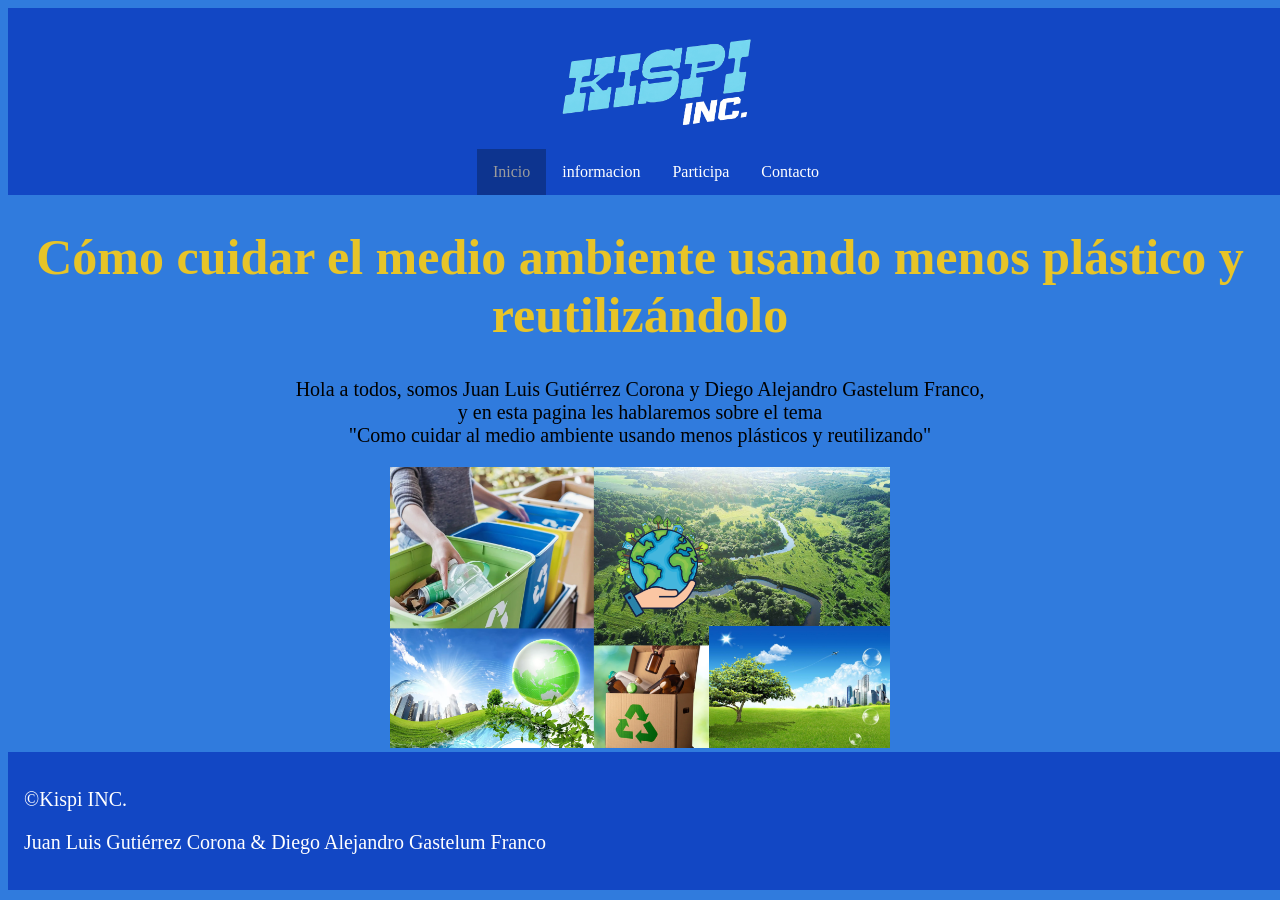
<file: index.html>
<!DOCTYPE html>
<html lang="es">
<head>
<meta charset="UTF-8">
<meta name="viewport" content="width=device-width, initial-scale=1">
<title>Inicio</title>
<link rel="stylesheet" href="css/styles.css">
</head>
<body>
    <!-- CABEZA DE LA PAGINA -->
     <header class="inicio">
        <a href="index.html">
        <img width="10%" class="logo" src="img/Kispi INC..png">
        </a>
    </header>
    <nav class="escoge">
        <ul>
            <li><a href="index.html" class="aqui">Inicio</a></li>
            <li><a href="informacion.html">informacion</a></li>
            <li><a href="participa.html">Participa</a></li>
            <li><a href="contacto.html">Contacto</a></li>
        </ul>
    </nav>
    <!-- INFORMACION -->
    <h1 class="bajar">Cómo cuidar el medio ambiente usando menos plástico y reutilizándolo</h1>
    <p class="bajar">Hola a todos, somos Juan Luis Gutiérrez Corona y Diego Alejandro Gastelum Franco,<br>
        y en esta pagina les hablaremos sobre el tema<br> 
        "Como cuidar al medio ambiente usando menos plásticos y reutilizando"</p>
        <div align="center">
        <img class="imagen" src="img/colacicla.png">
        </div>
    <!-- PIE DE PAGINA -->
     <footer class="pie">
        <p class="final">©Kispi INC.</p>
        <p class="final">Juan Luis Gutiérrez Corona & Diego Alejandro Gastelum Franco</p>
     </footer>
</body>
</html>
</file>
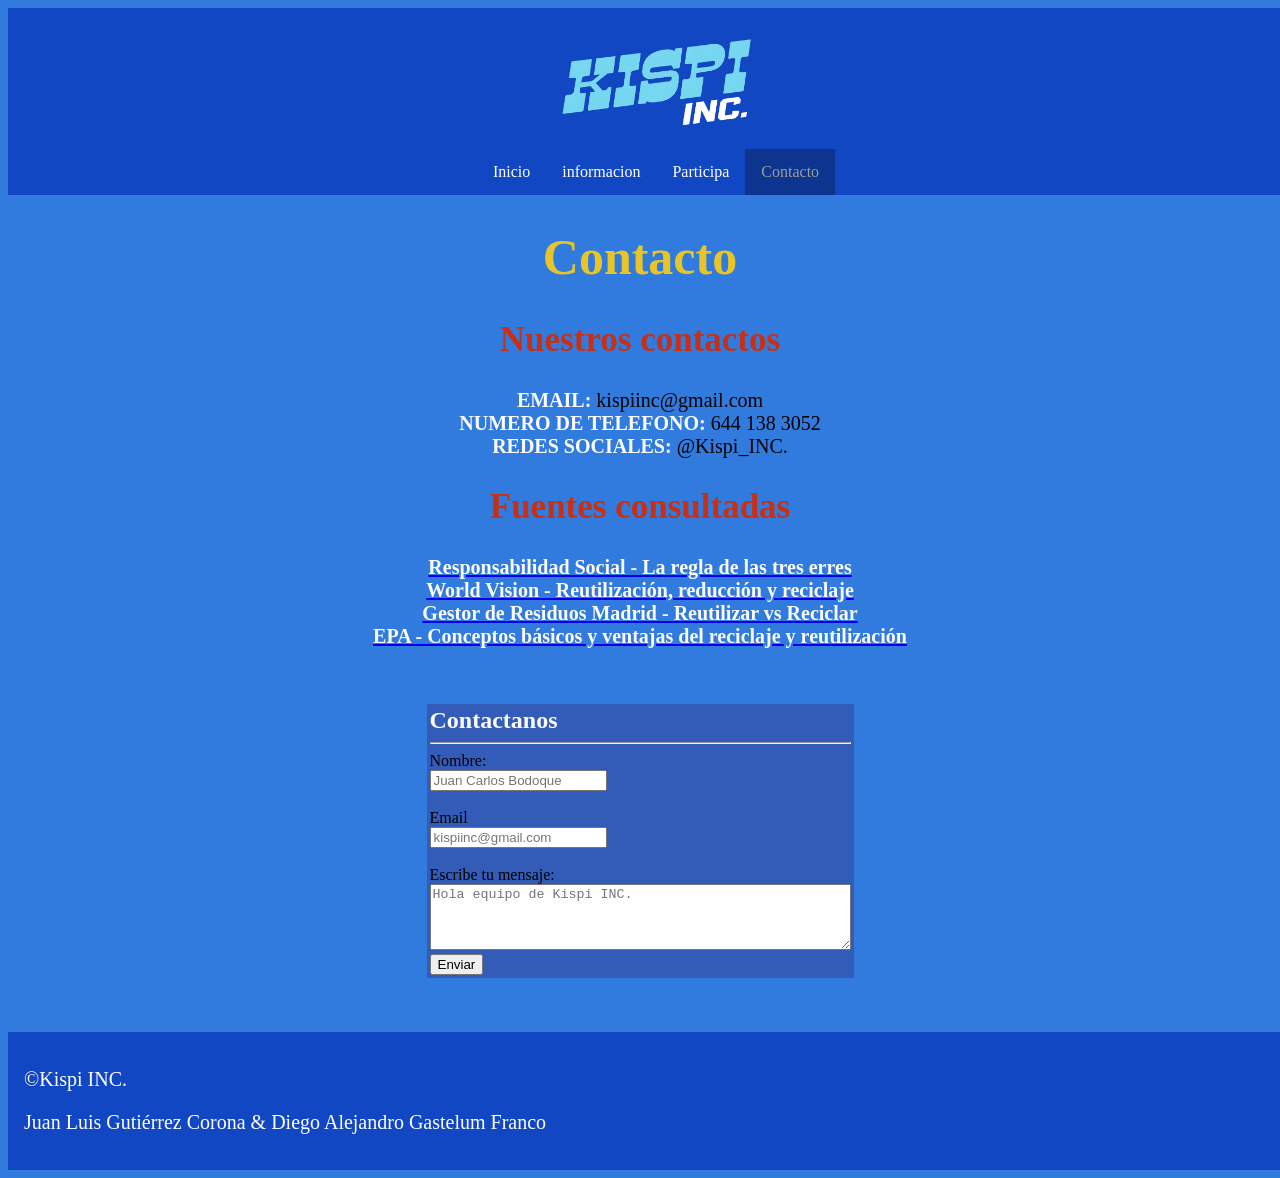
<file: contacto.html>
<!DOCTYPE html>
<html lang="es">
<head>
<meta charset="UTF-8">
<meta name="viewport" content="width=device-width, initial-scale=1">
<title>Contacto</title>
<link rel="stylesheet" href="css/styles.css">
</head>
<body>
    <!-- CABEZA DE LA PAGINA -->
    <header class="inicio">
        <a href="index.html">
        <img width="10%" class="logo" src="img/Kispi INC..png">
        </a>
    </header>
    <nav class="escoge">
        <ul>
            <li><a href="index.html">Inicio</a></li>
            <li><a href="informacion.html">informacion</a></li>
            <li><a href="participa.html">Participa</a></li>
            <li><a href="contacto.html" class="aqui">Contacto</a></li>
        </ul>
    </nav>
    <!-- INFORMACION -->
     <h1 class="bajar">Contacto</h1>

     <h2 class="bajar">Nuestros contactos</h2>

     <p class="bajar"><b>EMAIL:</b> kispiinc@gmail.com<br>
     <b>NUMERO DE TELEFONO:</b> 644 138 3052<br>
     <b>REDES SOCIALES:</b> @Kispi_INC.</p>

     <h2 class="bajar">Fuentes consultadas</h2>

     <p class="bajar"><a href="https://responsabilidadsocial.net/3r-la-regla-de-las-tres-erres-reducir-reciclar-y-reutilizar/"><b>
            Responsabilidad Social - La regla de las tres erres</b></a><br>
        <a href="https://worldvisionamericalatina.org/reutilizacion-cual-es-su-importancia/"><b>
            World Vision - Reutilización, reducción y reciclaje</b></a><br>
        <a href="https://gestorderesiduosmadrid.es/reutilizar-vs-reciclar-diferencias-y-beneficios/"><b>
            Gestor de Residuos Madrid - Reutilizar vs Reciclar</b></a><br>
        <a href="https://espanol.epa.gov/espanol/conceptos-basicos-y-ventajas-del-reciclaje"><b>
            EPA - Conceptos básicos y ventajas del reciclaje y reutilización</b></a><br></p> <br><br>

            
            <table class="formulario" align="center">
        <tr>
            <td>
            <font size="5"><b>Contactanos</b></font><br>
        <hr>
            <form>
                <label>Nombre:<br>
                <input type="text" placeholder="Juan Carlos Bodoque"></label><br><br>

                <label>Email<br>
                <input type="email" placeholder="kispiinc@gmail.com"></label><br><br>

                <label for="mensaje">Escribe tu mensaje:</label><br>
                <textarea id="mensaje" name="mensaje" rows="4" cols="50" placeholder="Hola equipo de Kispi INC."></textarea><br>

                <button>Enviar</button>
            </form>
            </td>
        </tr>
    </table><br><br><br>

     <!-- PIE DE PAGINA -->
      <footer class="pie">
        <p class="final">©Kispi INC.</p>
        <p class="final">Juan Luis Gutiérrez Corona & Diego Alejandro Gastelum Franco</p>
     </footer>
</body>
</html>
</file>
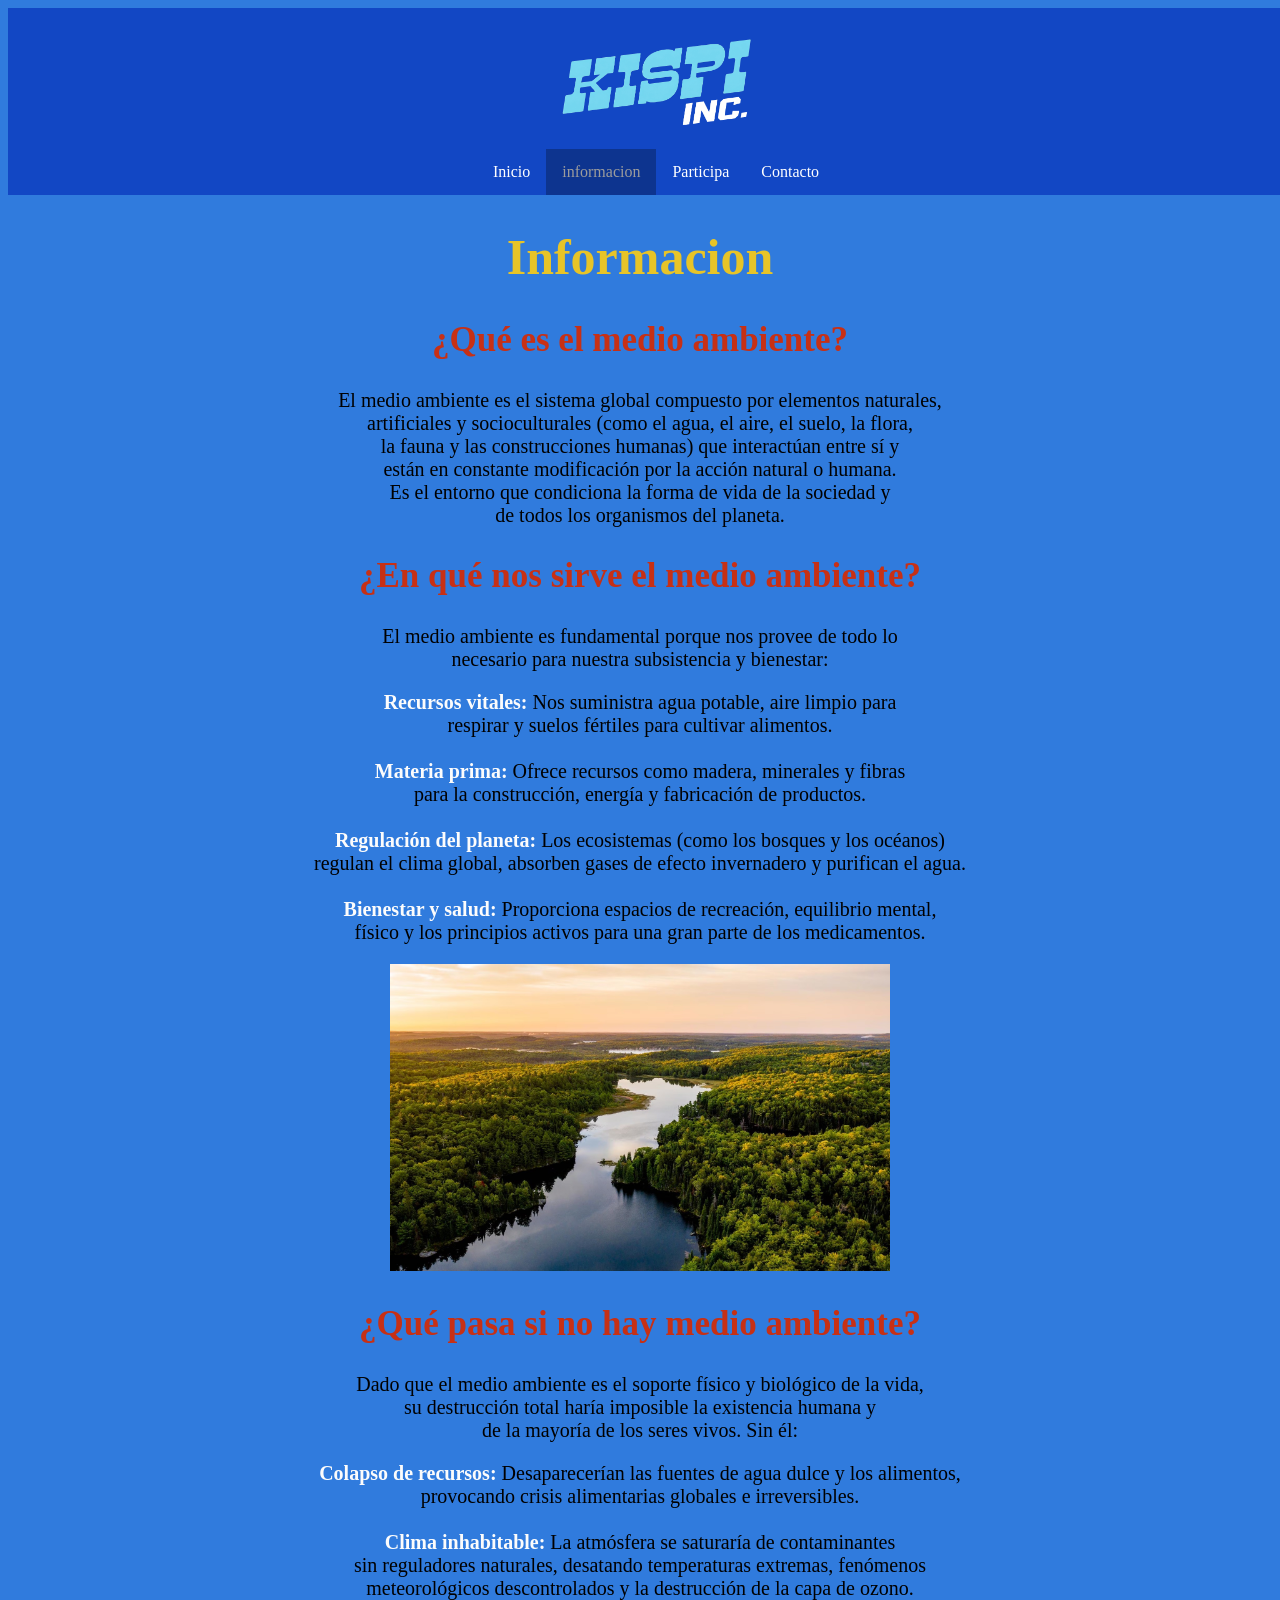
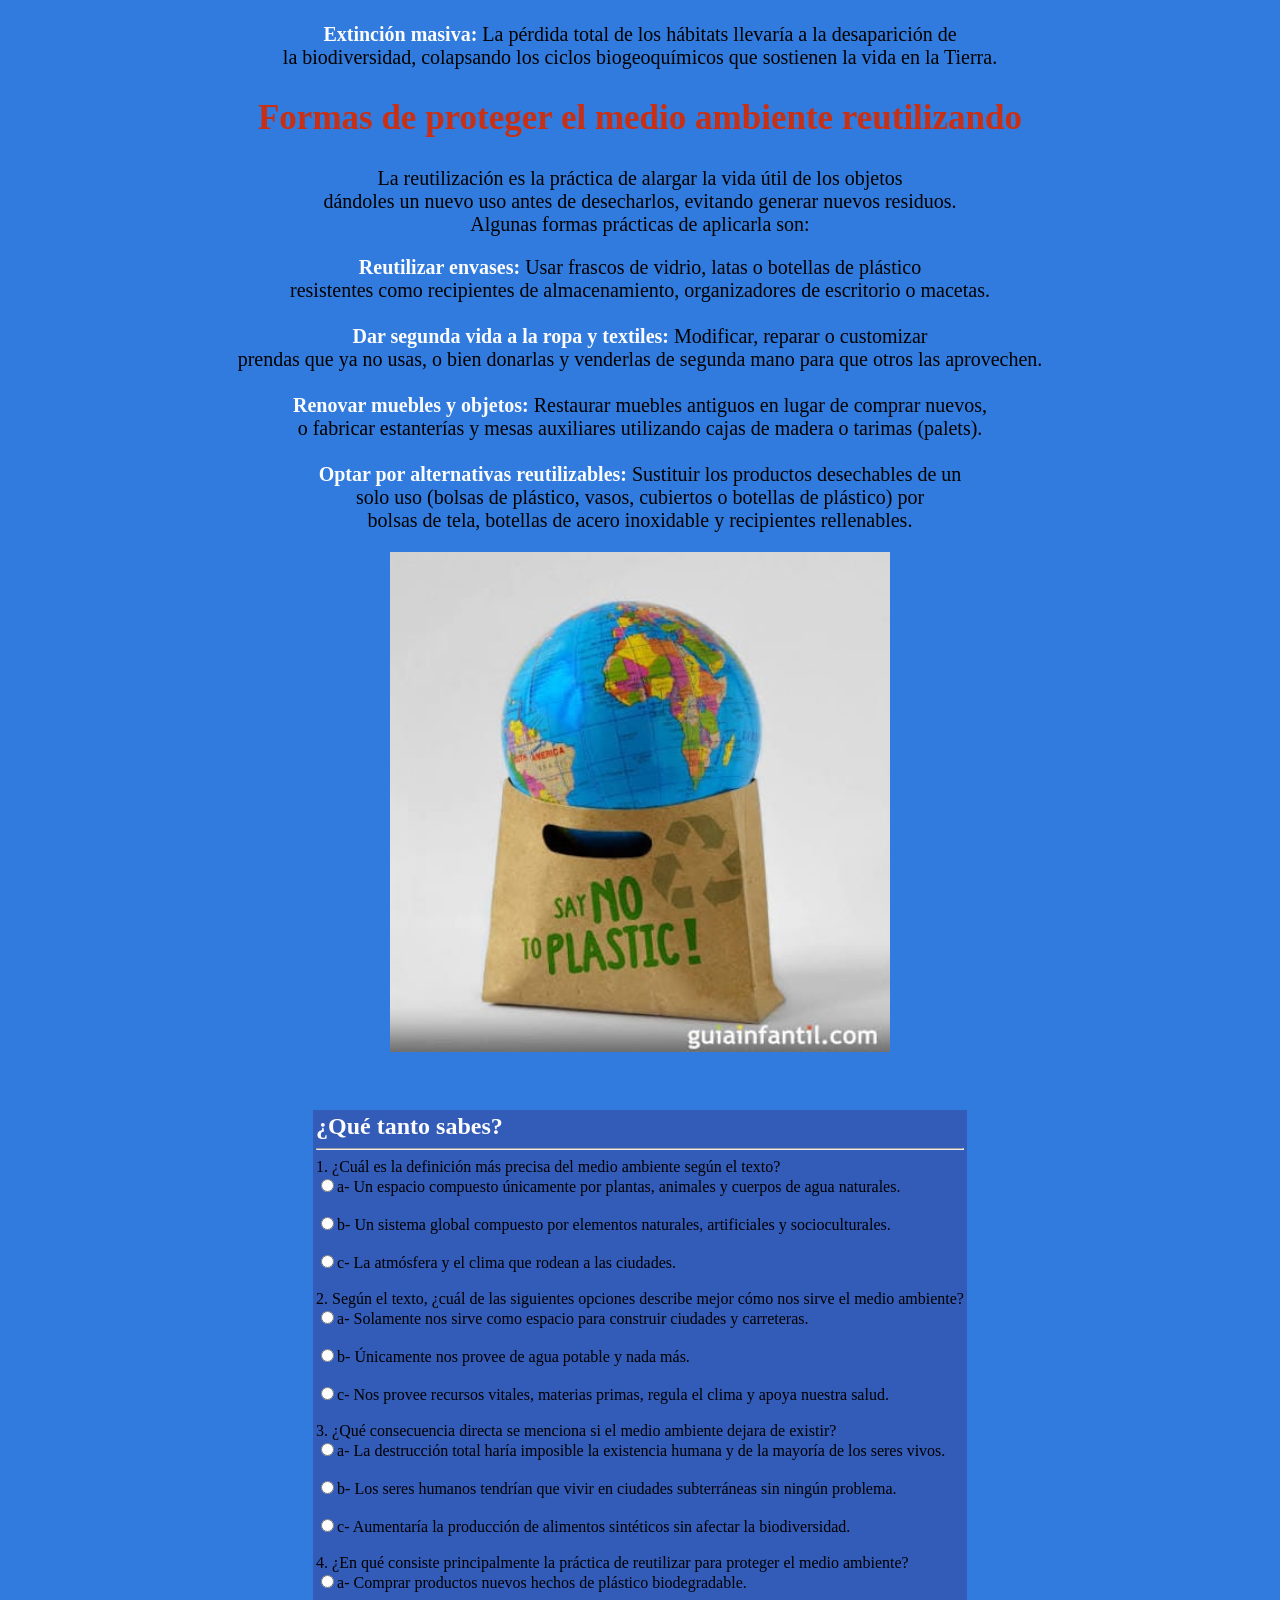
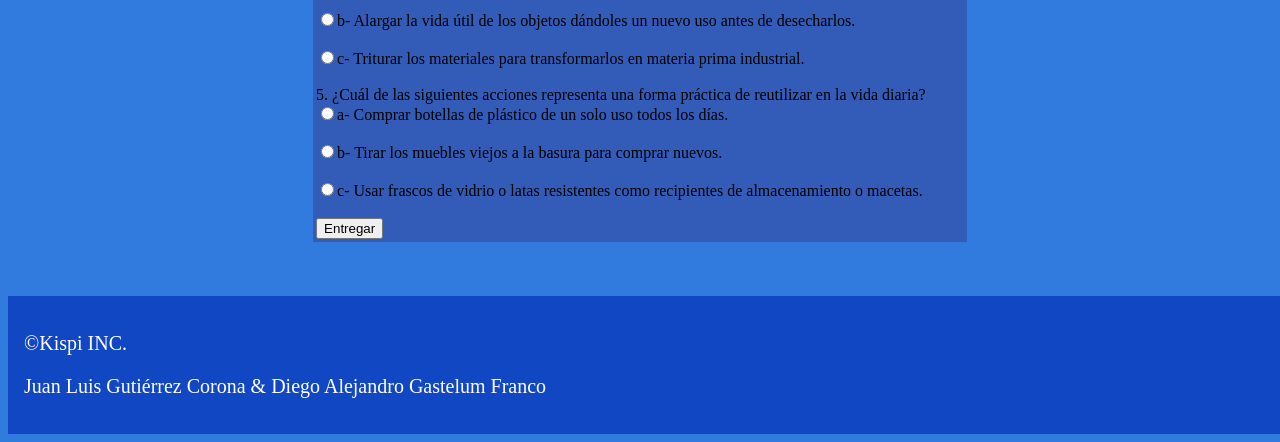
<file: informacion.html>
<!DOCTYPE html>
<html lang="es">
<head>
<meta charset="UTF-8">
<meta name="viewport" content="width=device-width, initial-scale=1">
<title>Informacion</title>
<link rel="stylesheet" href="css/styles.css">
</head>
<body>
    <!-- CABEZA DE LA PAGINA -->
    <header class="inicio">
        <a href="index.html">
        <img width="10%" class="logo" src="img/Kispi INC..png">
        </a>
    </header>
    <nav class="escoge">
        <ul>
            <li><a href="index.html">Inicio</a></li>
            <li><a href="informacion.html" class="aqui">informacion</a></li>
            <li><a href="participa.html">Participa</a></li>
            <li><a href="contacto.html">Contacto</a></li>
        </ul>
    </nav>
    <!-- INFORMACION -->
    <h1 class="bajar">Informacion</h1>

    <h2>¿Qué es el medio ambiente?</h2>

    <p class="bajar">El medio ambiente es el sistema global compuesto por elementos naturales,<br>
    artificiales y socioculturales (como el agua, el aire, el suelo, la flora,<br>
    la fauna y las construcciones humanas) que interactúan entre sí y<br>
    están en constante modificación por la acción natural o humana.<br>
    Es el entorno que condiciona la forma de vida de la sociedad y<br>
    de todos los organismos del planeta.</p>

    <h2>¿En qué nos sirve el medio ambiente?</h2>

    <p class="bajar">El medio ambiente es fundamental porque nos provee de todo lo<br>
     necesario para nuestra subsistencia y bienestar:</p>

    <p class="bajar"><b>Recursos vitales:</b> Nos suministra agua potable, aire limpio para<br>
     respirar y suelos fértiles para cultivar alimentos.<br><br>
    <b>Materia prima:</b> Ofrece recursos como madera, minerales y fibras<br>
     para la construcción, energía y fabricación de productos.<br><br>
    <b>Regulación del planeta:</b> Los ecosistemas (como los bosques y los océanos)<br>
     regulan el clima global, absorben gases de efecto invernadero y purifican el agua.<br><br>
    <b>Bienestar y salud:</b> Proporciona espacios de recreación, equilibrio mental,<br>
     físico y los principios activos para una gran parte de los medicamentos.</p>

     <div align="center">
     <img class="imagen" src="img/ambiente.jpeg">
     </div>

    <h2>¿Qué pasa si no hay medio ambiente?</h2>

    <p class="bajar">Dado que el medio ambiente es el soporte físico y biológico de la vida,<br>
     su destrucción total haría imposible la existencia humana y<br> 
     de la mayoría de los seres vivos. Sin él:</p>

    <p class="bajar"><b>Colapso de recursos:</b> Desaparecerían las fuentes de agua dulce y los alimentos,<br>
     provocando crisis alimentarias globales e irreversibles.<br><br>
    <b>Clima inhabitable:</b> La atmósfera se saturaría de contaminantes<br> 
     sin reguladores naturales, desatando temperaturas extremas, fenómenos<br> 
     meteorológicos descontrolados y la destrucción de la capa de ozono.<br><br>
    <b>Extinción masiva:</b> La pérdida total de los hábitats llevaría a la desaparición de<br>
     la biodiversidad, colapsando los ciclos biogeoquímicos que sostienen la vida en la Tierra.</p>

    <h2>Formas de proteger el medio ambiente reutilizando</h2>

    <p class="bajar">La reutilización es la práctica de alargar la vida útil de los objetos<br>
     dándoles un nuevo uso antes de desecharlos, evitando generar nuevos residuos.<br>
     Algunas formas prácticas de aplicarla son:</p>

     <p class="bajar"><b>Reutilizar envases:</b> Usar frascos de vidrio, latas o botellas de plástico<br>
     resistentes como recipientes de almacenamiento, organizadores de escritorio o macetas.<br><br>
     <b>Dar segunda vida a la ropa y textiles:</b> Modificar, reparar o customizar<br>
     prendas que ya no usas, o bien donarlas y venderlas de segunda mano para que otros las aprovechen.<br><br>
     <b>Renovar muebles y objetos:</b> Restaurar muebles antiguos en lugar de comprar nuevos,<br>
     o fabricar estanterías y mesas auxiliares utilizando cajas de madera o tarimas (palets).<br><br>
     <b>Optar por alternativas reutilizables:</b> Sustituir los productos desechables de un<br>
     solo uso (bolsas de plástico, vasos, cubiertos o botellas de plástico) por<br>
     bolsas de tela, botellas de acero inoxidable y recipientes rellenables.</p>

     <div align="center">
     <img class="imagen" src="img/proteger.jpeg">
     </div>

     <br><br><br>

    <table class="formulario" align="center">
        <tr>
            <td>
            <font size="5"><b>¿Qué tanto sabes?</b></font><br>
        <hr>
            <form>
                <label>1. ¿Cuál es la definición más precisa del medio ambiente según el texto?<br>
                <input type="radio" name="1">a- Un espacio compuesto únicamente por plantas, animales y cuerpos de agua naturales.</label><br><br>
                <input type="radio" name="1">b- Un sistema global compuesto por elementos naturales, artificiales y socioculturales.</label><br><br>
                <input type="radio" name="1">c- La atmósfera y el clima que rodean a las ciudades.</label><br><br>

                <label>2. Según el texto, ¿cuál de las siguientes opciones describe mejor cómo nos sirve el medio ambiente?<br>
                <input type="radio" name="2">a- Solamente nos sirve como espacio para construir ciudades y carreteras.</label><br><br>
                <input type="radio" name="2">b- Únicamente nos provee de agua potable y nada más.</label><br><br>
                <input type="radio" name="2">c- Nos provee recursos vitales, materias primas, regula el clima y apoya nuestra salud.</label><br><br>

                <label>3. ¿Qué consecuencia directa se menciona si el medio ambiente dejara de existir?<br>
                <input type="radio" name="3">a- La destrucción total haría imposible la existencia humana y de la mayoría de los seres vivos.</label><br><br>
                <input type="radio" name="3">b- Los seres humanos tendrían que vivir en ciudades subterráneas sin ningún problema.</label><br><br>
                <input type="radio" name="3">c- Aumentaría la producción de alimentos sintéticos sin afectar la biodiversidad.</label><br><br>

                <label>4. ¿En qué consiste principalmente la práctica de reutilizar para proteger el medio ambiente?<br>
                <input type="radio" name="4">a- Comprar productos nuevos hechos de plástico biodegradable.</label><br><br>
                <input type="radio" name="4">b- Alargar la vida útil de los objetos dándoles un nuevo uso antes de desecharlos.</label><br><br>
                <input type="radio" name="4">c- Triturar los materiales para transformarlos en materia prima industrial.</label><br><br>

                <label>5. ¿Cuál de las siguientes acciones representa una forma práctica de reutilizar en la vida diaria?<br>
                <input type="radio" name="5">a- Comprar botellas de plástico de un solo uso todos los días.</label><br><br>
                <input type="radio" name="5">b- Tirar los muebles viejos a la basura para comprar nuevos.</label><br><br>
                <input type="radio" name="5">c- Usar frascos de vidrio o latas resistentes como recipientes de almacenamiento o macetas.</label><br><br>

                <button>Entregar</button>
            </form>
            </td>
        </tr>
    </table>
    <br><br><br>

     <!-- PIE DE PAGINA -->
      <footer class="pie">
        <p class="final">©Kispi INC.</p>
        <p class="final">Juan Luis Gutiérrez Corona & Diego Alejandro Gastelum Franco</p>
     </footer>
</body>
</html>
</file>
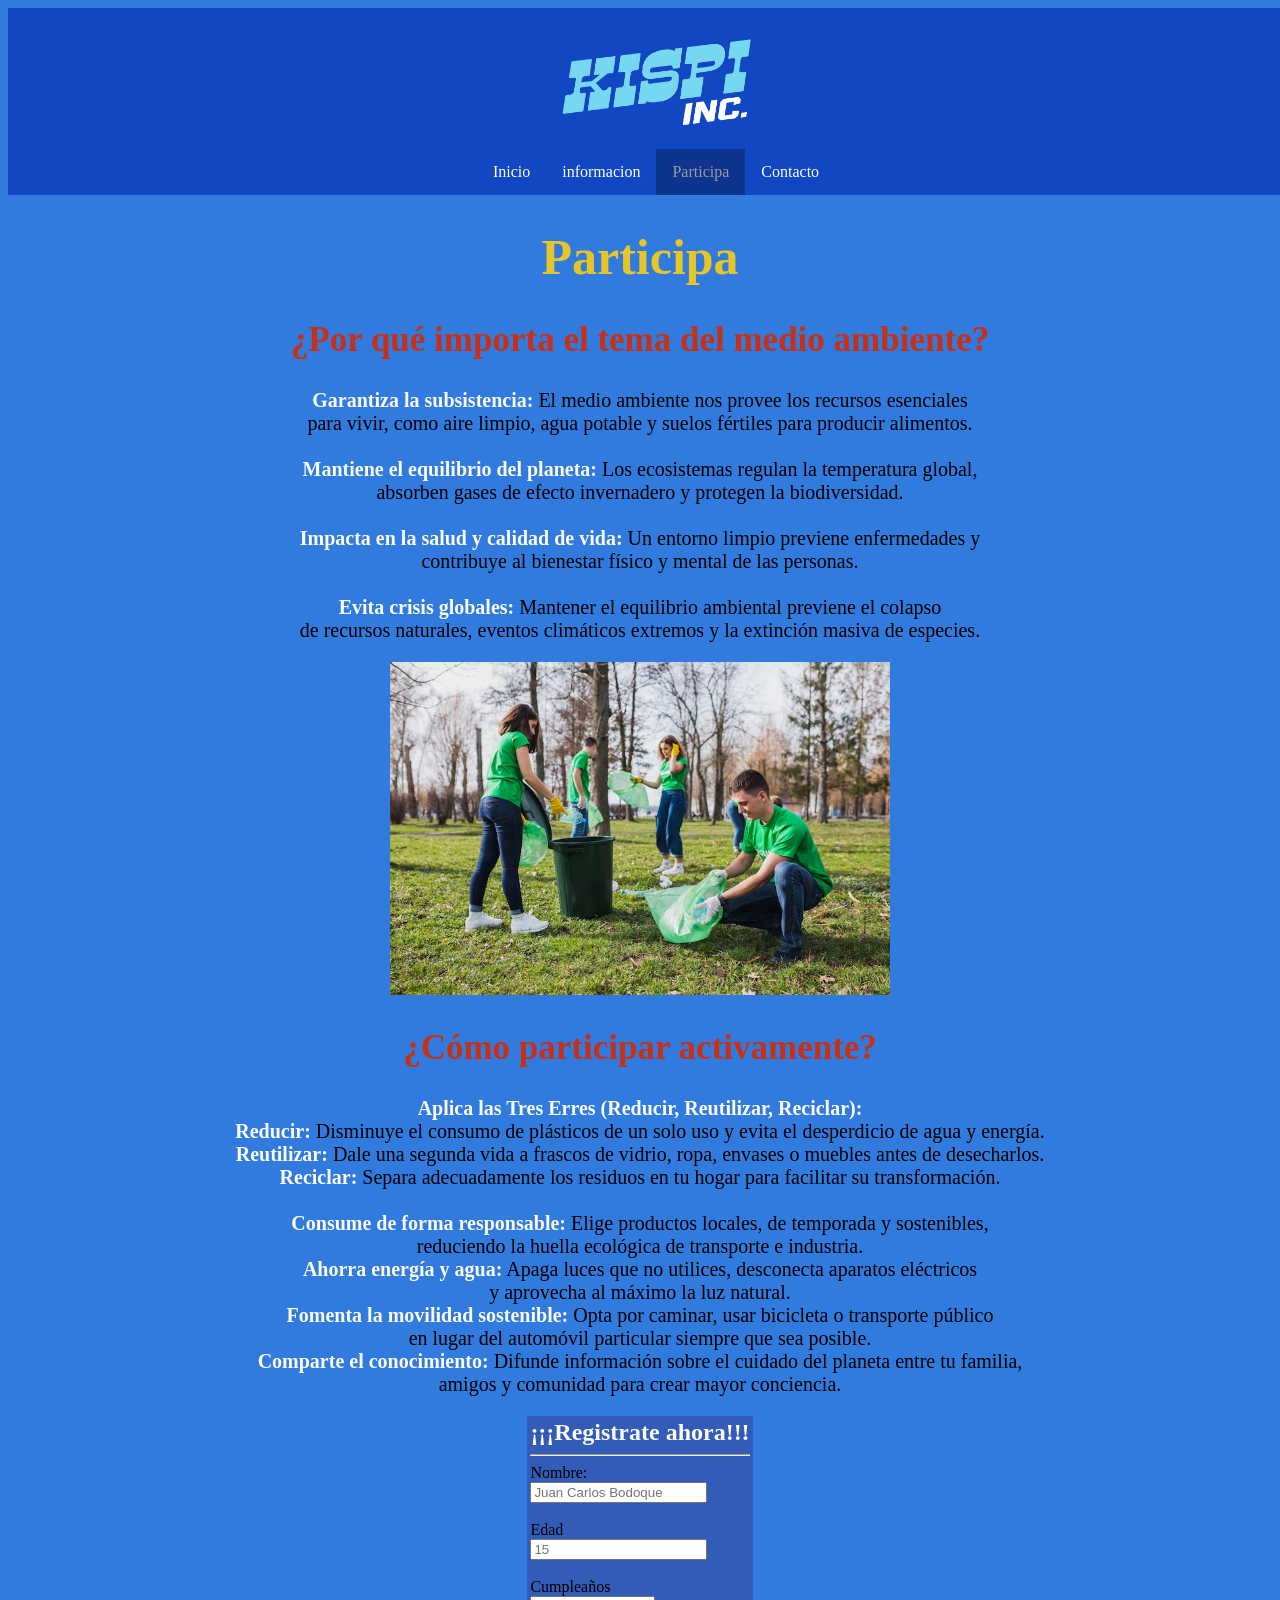
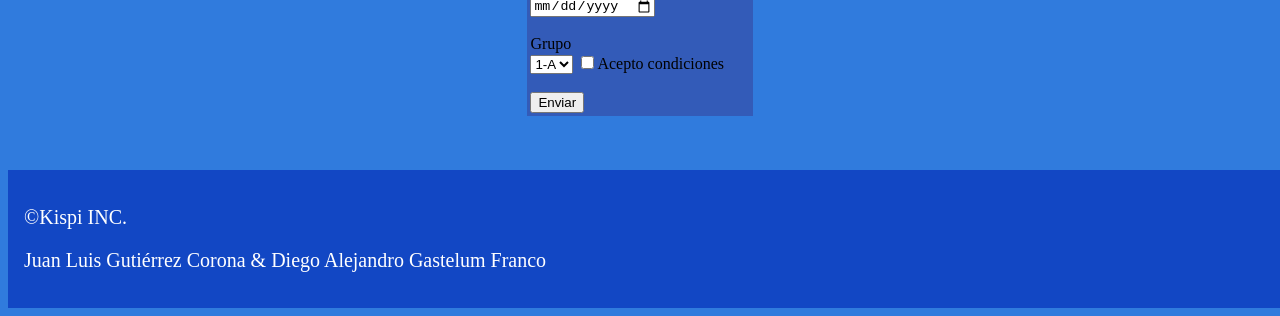
<file: participa.html>
<!DOCTYPE html>
<html lang="es">
<head>
<meta charset="UTF-8">
<meta name="viewport" content="width=device-width, initial-scale=1">
<title>Participa</title>
<link rel="stylesheet" href="css/styles.css">
</head>
<body>
    <!-- CABEZA DE LA PAGINA -->
    <header class="inicio">
        <a href="index.html">
        <img width="10%" class="logo" src="img/Kispi INC..png">
        </a>
    </header>
    <nav class="escoge">
        <ul>
            <li><a href="index.html">Inicio</a></li>
            <li><a href="informacion.html">informacion</a></li>
            <li><a href="participa.html" class="aqui">Participa</a></li>
            <li><a href="contacto.html">Contacto</a></li>
        </ul>
    </nav>
    <!-- INFORMACION -->
    <h1 class="bajar">Participa</h1>

    <h2>¿Por qué importa el tema del medio ambiente?</h2>

    <p class="bajar"><b>Garantiza la subsistencia:</b> El medio ambiente nos provee los recursos esenciales<br>
     para vivir, como aire limpio, agua potable y suelos fértiles para producir alimentos.<br><br>
    <b>Mantiene el equilibrio del planeta:</b> Los ecosistemas regulan la temperatura global,<br>
     absorben gases de efecto invernadero y protegen la biodiversidad.<br><br>
    <b>Impacta en la salud y calidad de vida:</b> Un entorno limpio previene enfermedades y<br>
     contribuye al bienestar físico y mental de las personas.<br><br>
    <b>Evita crisis globales:</b> Mantener el equilibrio ambiental previene el colapso<br>
     de recursos naturales, eventos climáticos extremos y la extinción masiva de especies.</p>

     <div align="center">
     <img class="imagen" src="img/recicla.jpeg">
     </div>

    <h2>¿Cómo participar activamente?</h2>

    <p class="bajar"><b>Aplica las Tres Erres (Reducir, Reutilizar, Reciclar):</b><br>
    <b>Reducir:</b> Disminuye el consumo de plásticos de un solo uso y evita el desperdicio de agua y energía.<br>  
    <b>Reutilizar:</b> Dale una segunda vida a frascos de vidrio, ropa, envases o muebles antes de desecharlos.<br>   
    <b>Reciclar:</b> Separa adecuadamente los residuos en tu hogar para facilitar su transformación.<br><br>
        
    <b>Consume de forma responsable:</b> Elige productos locales, de temporada y sostenibles,<br>
     reduciendo la huella ecológica de transporte e industria.<br>
    <b>Ahorra energía y agua:</b> Apaga luces que no utilices, desconecta aparatos eléctricos<br>
     y aprovecha al máximo la luz natural.<br>
    <b>Fomenta la movilidad sostenible:</b> Opta por caminar, usar bicicleta o transporte público<br>
     en lugar del automóvil particular siempre que sea posible.<br>
    <b>Comparte el conocimiento:</b> Difunde información sobre el cuidado del planeta entre tu familia,<br>
     amigos y comunidad para crear mayor conciencia.</p>

     <table class="formulario" align="center">
        <tr>
            <td>
            <font size="5"><b>¡¡¡Registrate ahora!!!</b></font><br>
        <hr>
            <form>
                <label>Nombre:<br>
                <input type="text" placeholder="Juan Carlos Bodoque"></label><br><br>

                <label>Edad<br>
                <input type="number" placeholder="15"></label><br><br>

                <label>Cumpleaños<br>
                <input type="date"></label><br><br>

                <label>Grupo<br>
                <select>
                    <option>1-A</option>
                    <option>1-B</option>
                    <option>2-A</option>
                    <option>2-B</option>
                    <option>3-A</option>
                    <option>3-B</option>
                </select>

                <label><input type="checkbox">Acepto condiciones</label><br><br>

                <button>Enviar</button>
            </form>
            </td>
        </tr>
    </table><br><br><br>

     <!-- PIE DE PAGINA -->
      <footer class="pie">
        <p class="final">©Kispi INC.</p>
        <p class="final">Juan Luis Gutiérrez Corona & Diego Alejandro Gastelum Franco</p>
     </footer>
</body>
</html>
</file>
<file: css/styles.css>
body {
  background-color: #307bdd; 
}
.inicio {
  background-color: #1247c4;  padding: 1em;
  width: 100%; text-align: center;
}
.escoge {
display: flex;
align-items: center;
background-color: #1247c4; padding: 0 16px;
justify-content: center; width: 100%;
}
.escoge ul {
display: flex; list-style: none;
margin: 0; padding: 0;
}
.escoge a {
display: block; padding: 14px 16px;
color: white; text-decoration: none;
}
.escoge a.aqui {
background-color: #0d348f; color: #9c9c9c;
}
p { 
  text-align: center; font-size: 20px;
}
b {
  color: #fcfcfc;
}
h1 {
  text-align: center; font-size: 50px; 
  color: #e7c428;
}
h2 {
  text-align: center; font-size: 35px; 
  color: #c73015;
}
.final {
  font-size: 20px; color: white;
  text-align: left;
}
.pie {
  background-color: #1247c4;  padding: 1em;
  width: 100%; text-align: left;
}
.imagen {
  width: 100%; text-align: center;
  animation: bajar 1.5s;
max-width: 500px;
height: auto;
}
.logo {
  width: 100%; text-align: center;
max-width: 200px;
height: auto;
margin-top: 10px;
animation: rebotar 3s infinite;
}
.bajar {
  animation: bajar 1.5s;
}
.animado {
  margin-top: 10px;
animation: rebotar 3s infinite;
}

@keyframes bajar {
from {
transform: translateY(-60px);
opacity: 0;
}
to {
transform: translateY(0);
opacity: 1;
}
}

@keyframes rebotar {
0% { transform: translateY(0); }
50% { transform: translateY(-10px); }
100% { transform: translateY(0); }
}

.formulario {
  background-color: #335bb8; padding: 14; 
  border: 5px #7499ff; animation: bajar 1.5s;
}
</file>
